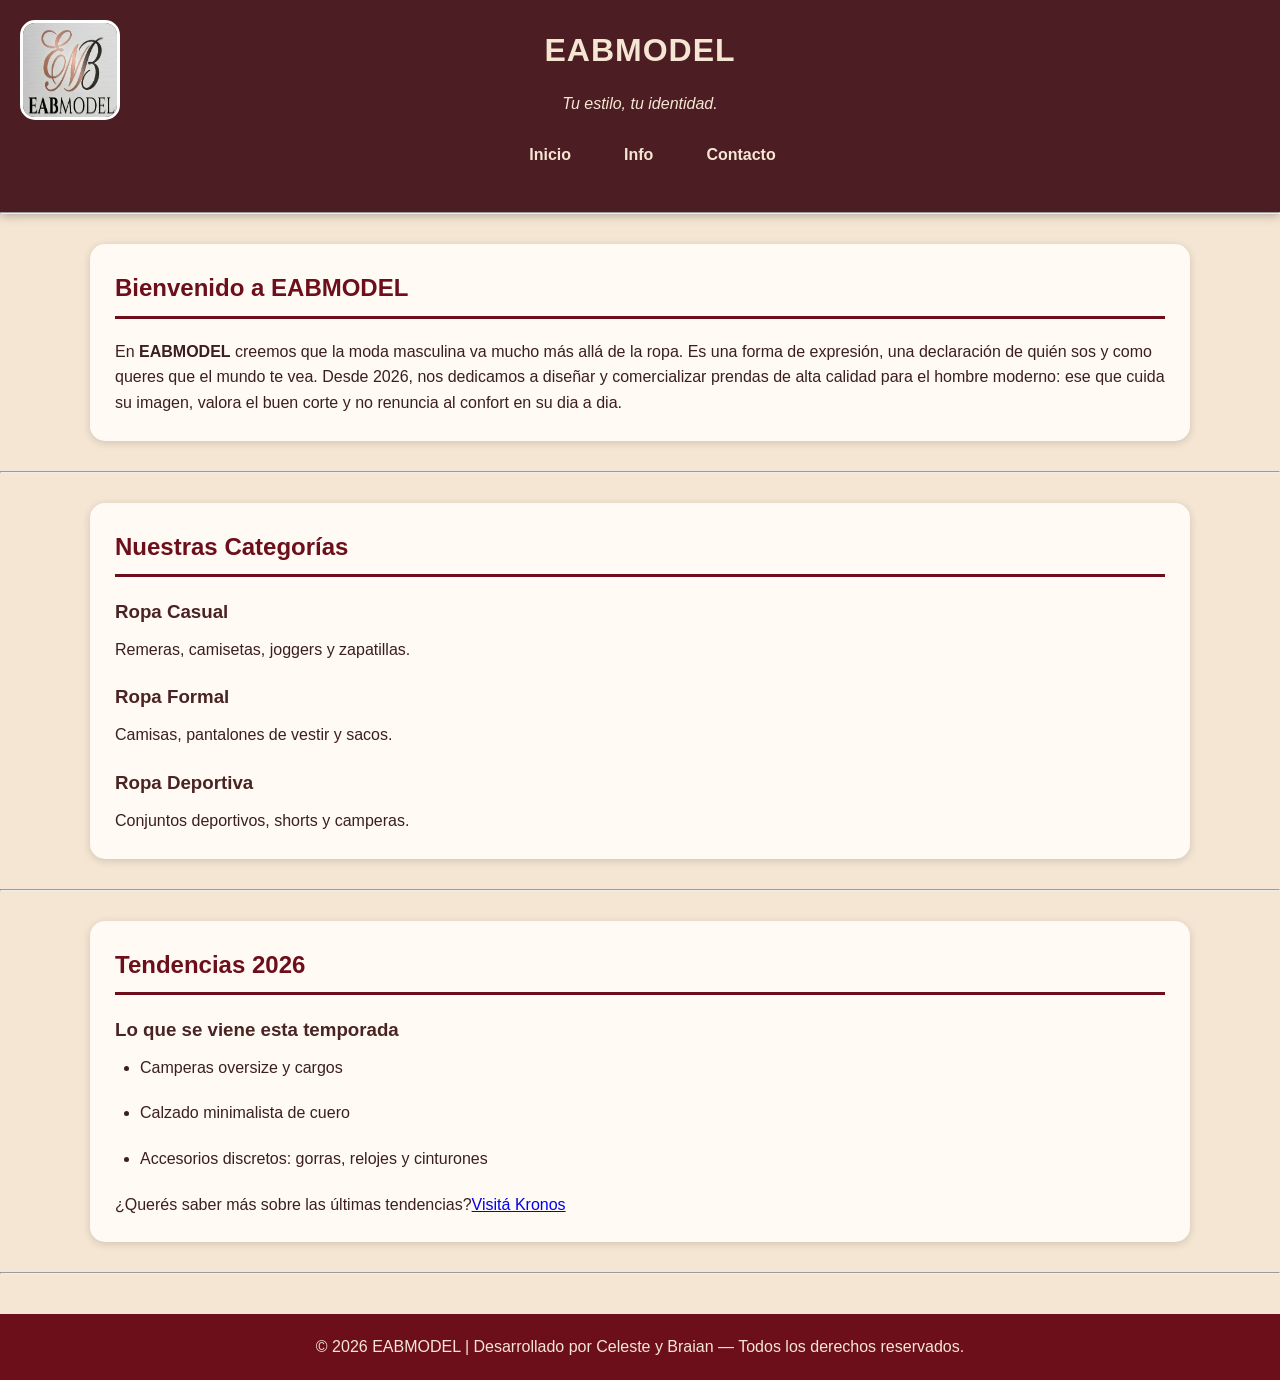
<file: index.html>
<!DOCTYPE html>
<html lang="es">
<head>
    <meta charset="UTF-8">
    <meta name="viewport" content="width=device-width, initial-scale=1.0">      
    <title>EABMODEL | Indumentaria Masculina</title>
    <link rel="stylesheet" href="style.css">
</head>
<body>
    <header>
        <img src="Imagenes/Logo_EABMODEL.jpeg" alt="Logo EABMODEL" width="100" height="100">
        <h1>EABMODEL</h1>
        <p><em>Tu estilo, tu identidad.</em></p>
        <nav>
            <ul>
                <li><a href="index.html">Inicio</a></li>
                <li><a href="info.html">Info</a></li>
                <li><a href="contacto.html">Contacto</a></li>
            </ul>
        </nav>
    </header>

    <hr>

    <main>
        <section id="bienvenida">
            <h2>Bienvenido a EABMODEL</h2>
            <p>En <strong>EABMODEL</strong> creemos que la moda masculina va mucho más allá de la ropa. Es una forma de expresión, una declaración de quién sos y como queres que el mundo te vea. Desde 2026, nos dedicamos a diseñar y comercializar prendas de alta calidad para el hombre moderno: ese que cuida su imagen, valora el buen corte y no renuncia al confort en su dia a dia.</p>
        </section>

        <hr>

        <section id="categorias">
            <h2>Nuestras Categorías</h2>
            <article>
                <h3>Ropa Casual</h3>
                <p>Remeras, camisetas, joggers y zapatillas.</p>
            </article>
            <article>
                <h3>Ropa Formal</h3>
                <p>Camisas, pantalones de vestir y sacos.</p>
            </article>
            <article>
                <h3>Ropa Deportiva</h3>
                <p>Conjuntos deportivos, shorts y camperas.</p>
            </article>
        </section>

        <hr>

        <section id="tendencias">
            <h2>Tendencias 2026</h2>
            <h3>Lo que se viene esta temporada</h3>
            <ul>
                <li>Camperas oversize y cargos</li>
                <li>Calzado minimalista de cuero</li>
                <li>Accesorios discretos: gorras, relojes y cinturones</li>
            </ul>
            <p>¿Querés saber más sobre las últimas tendencias?<a href="https://www.kronosindumentaria.com.ar/" target="_blank" rel="noopener noreferrer">Visitá Kronos</a></p>
        </section>

    </main>

    <hr>

    <footer>
        <p>&copy; 2026 EABMODEL | Desarrollado por Celeste y Braian &mdash; Todos los derechos reservados.</p>
    </footer>

</body>
</html>
</file>
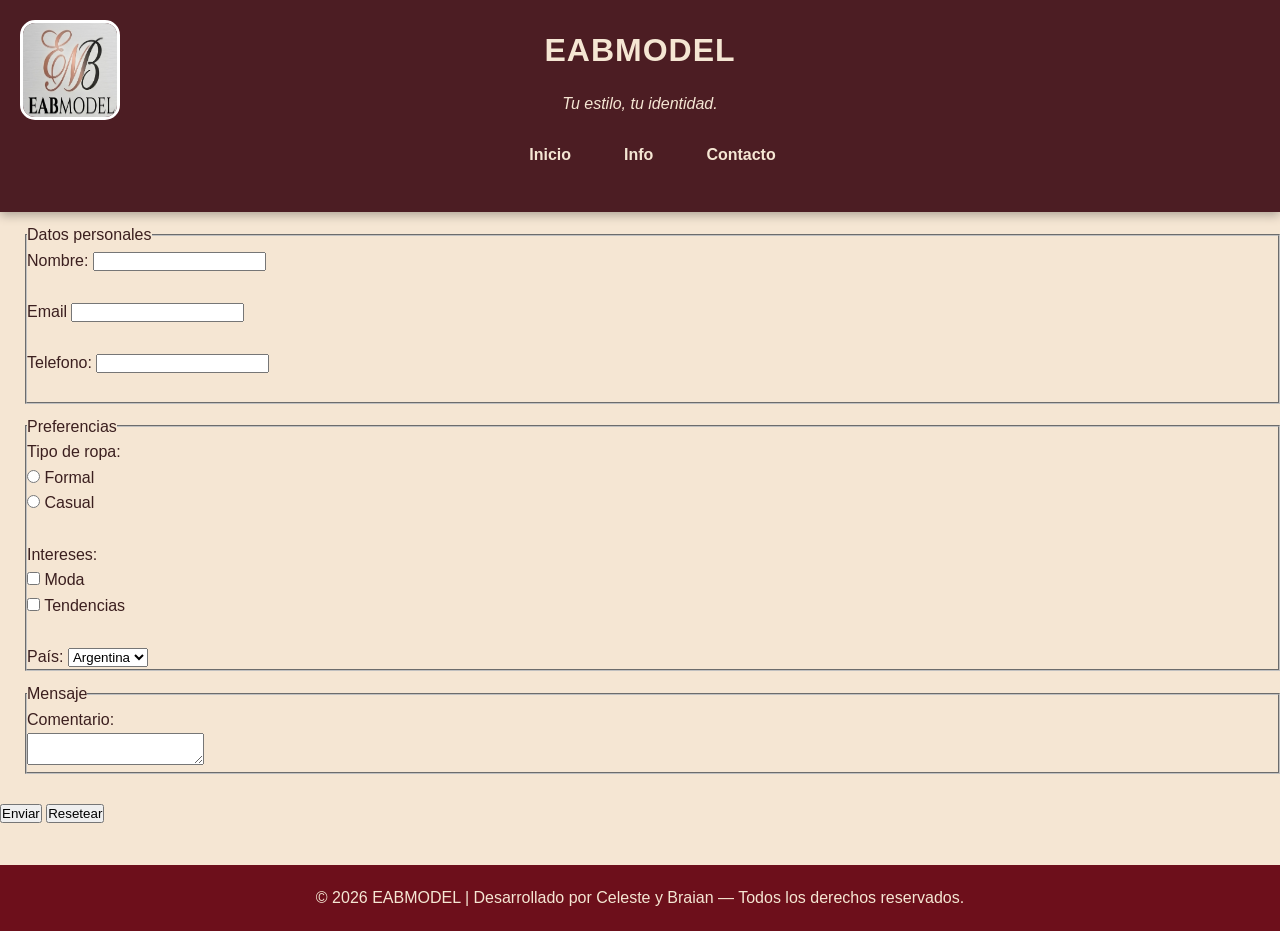
<file: contacto.html>
<!DOCTYPE html>
<html lang="en">
<head>
    <meta charset="UTF-8">
    <meta name="viewport" content="width=device-width, initial-scale=1.0">
    <title>Contacto</title>
    <link rel="stylesheet" href="style.css">
</head>

<body>
    <header>
        <img src="Imagenes/Logo_EABMODEL.jpeg" alt="Logo EABMODEL" width="100" height="100">
        <h1>EABMODEL</h1>
        <p><em>Tu estilo, tu identidad. </em></p>
        <nav>
            <ul>
                <li><a href="index.html">Inicio</a></li>
                <li><a href="info.html">Info</a></li>
                <li><a href="contacto.html">Contacto</a></li>
            </ul>
        </nav>
    </header>

    <form method="post" action="repuesta.html">
    
        <fieldset>
            <legend>Datos personales</legend>

            <label for="nombre">Nombre:</label>
            <input type="text" id="nombre" name="nombre" required><br><br>

            <label for="email">Email</label>
            <input type="email" id="email" name="email" required><br><br>

            <label for="Telefono">Telefono:</label>
            <input type="telefono" id="telefono" name="telefono" required><br><br>

        </fieldset>

        <fieldset>
            <legend>Preferencias</legend>

            <label>Tipo de ropa:</label><br>
            <input type="radio" id="formal" name="ropa" value="formal">
            <label for="formal">Formal</label><br>

            <input type="radio" id="casual" name="ropa" value="casual">
            <label for="casual">Casual</label><br><br>

            <label>Intereses:</label><br>
            <input type="checkbox" id="moda" name="interes" value="moda">
            <label for="moda">Moda</label><br>

            <input type="checkbox" id="tendencias" name="interes" value="tendencias">
            <label for="tendencias">Tendencias</label><br><br>

            <label for="pais">País:</label>
            <select id="pais" name="pais">
                <option>Argentina</option>
                <option>Chile</option>
                <option>Uruguay</option>
            </select>

        </fieldset>

        <fieldset>
            <legend>Mensaje</legend>

            <label for="mensaje">Comentario:</label><br>
            <textarea id="mensaje" name="mensaje" required></textarea>
        </fieldset>

        <br>
        <input type="submit" value="Enviar">
        <button type="reset">Resetear</button>
    </form>
    
    <footer>
        <p>&copy; 2026 EABMODEL | Desarrollado por Celeste y Braian &mdash; Todos los derechos reservados.</p>
    </footer>
</body>
</html>
</file>
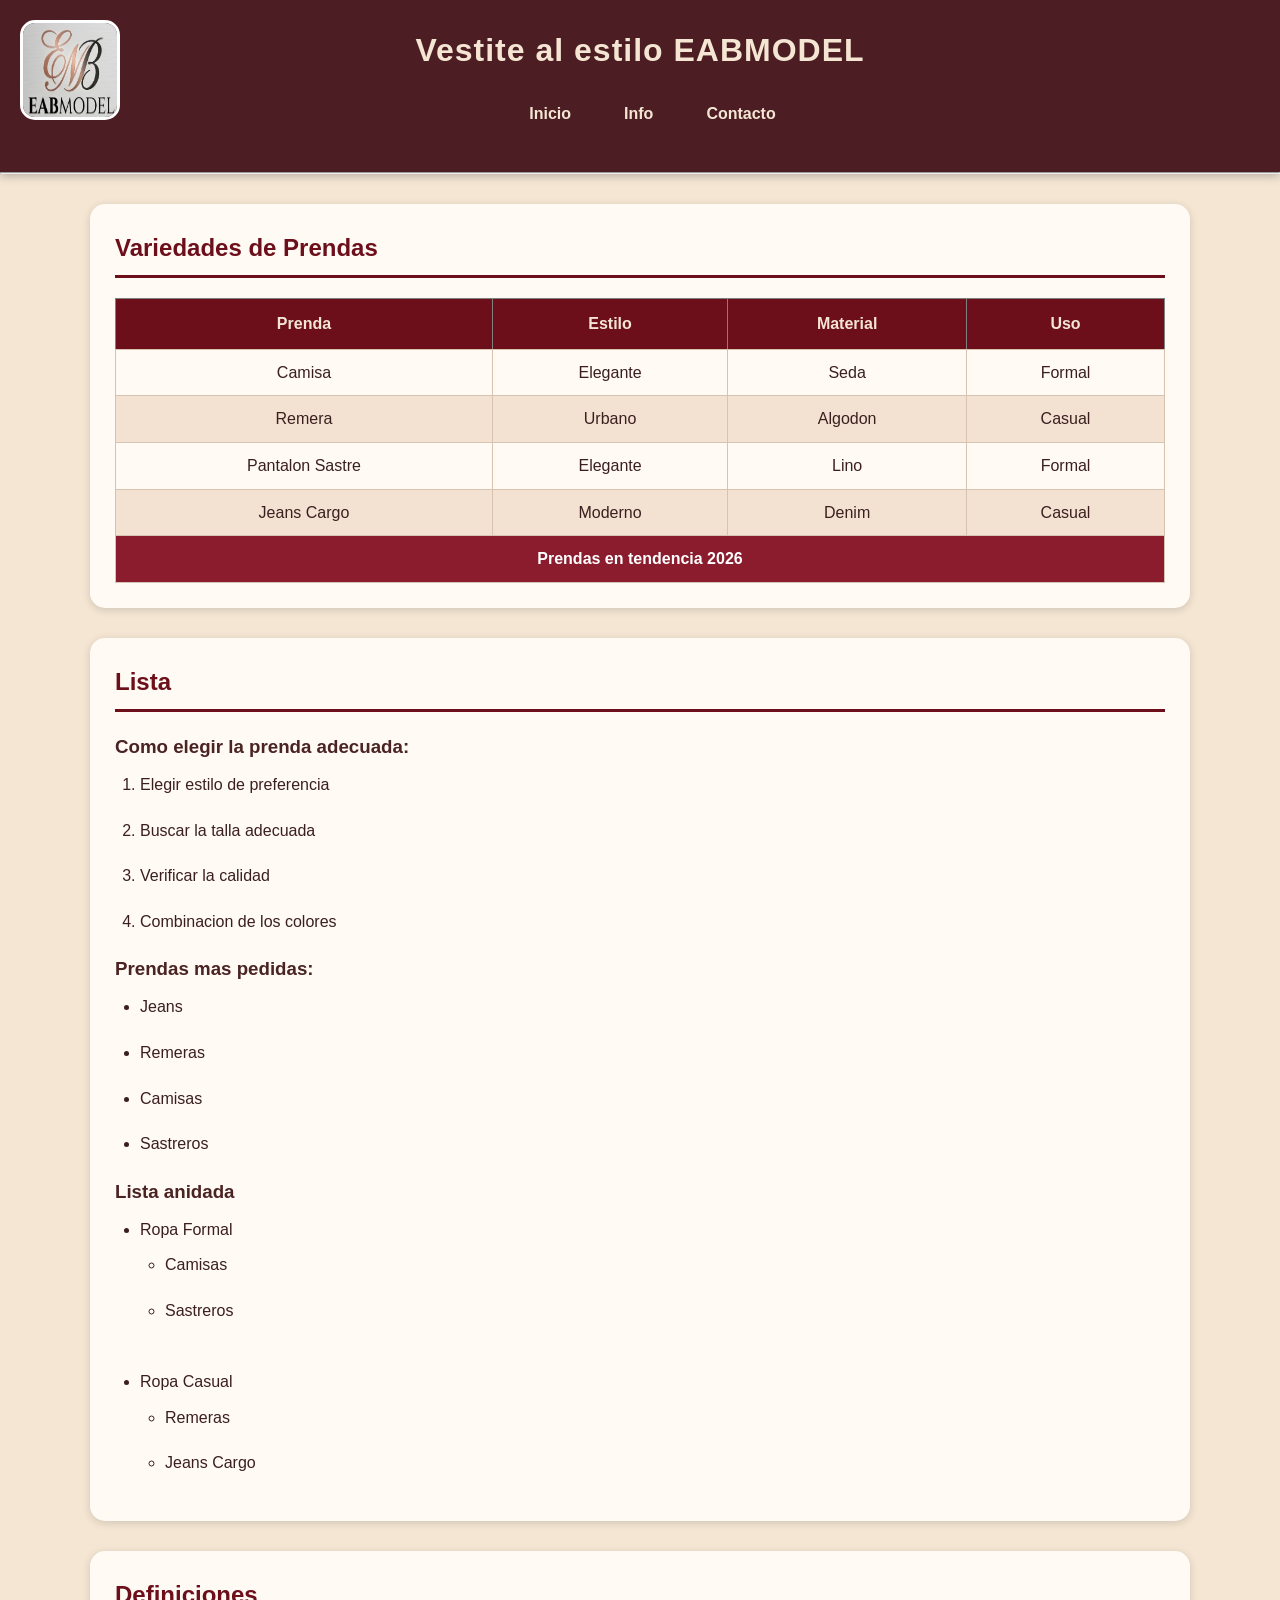
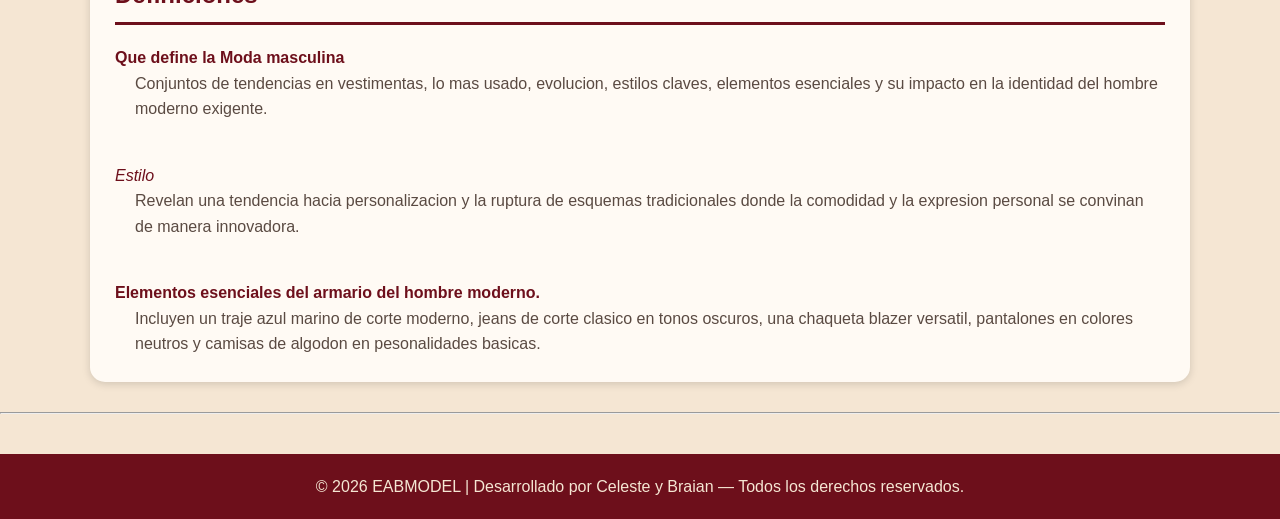
<file: info.html>
<!DOCTYPE html>
<html lang="en">
<head>
    <meta charset="UTF-8">
    <meta name="viewport" content="width=device-width, initial-scale=1.0">
    <title>Info EABMODEL</title>
    <link rel="stylesheet" href="style.css">
</head>
<body class="info-page">
    <header>
        <img src="Imagenes/Logo_EABMODEL.jpeg" alt="Logo EABMODEL" width="100" height="100">
        <h1>Vestite al estilo EABMODEL</h1>
        <nav>
        <ul>
            <li><a href="index.html">Inicio</a></li>
            <li><a href="info.html">Info</a></li>
            <li><a href="contacto.html">Contacto</a></li>
        </ul>
    </nav>
    </header>
    <hr>
    <section>
        <h2>Variedades de Prendas</h2>
        <table border="1">
            <thead>
                <tr>
                    <th>Prenda</th>
                    <th>Estilo</th>
                    <th>Material</th>
                    <th>Uso</th>
                </tr>
            </thead>
            <tbody>
                <tr>
                    <td>Camisa</td>
                    <td>Elegante</td>
                    <td>Seda</td>
                    <td>Formal</td>
                </tr>
                <tr>
                    <td>Remera</td>
                    <td>Urbano</td>
                    <td>Algodon</td>
                    <td>Casual</td>
                </tr>
                <tr>
                    <td>Pantalon Sastre</td>
                    <td>Elegante</td>
                    <td>Lino</td>
                    <td>Formal</td>
                </tr>
                <tr>
                    <td>Jeans Cargo</td>
                    <td>Moderno</td>
                    <td>Denim</td>
                    <td>Casual</td>
                </tr>
            </tbody>
            <tfoot>
                <tr>
                    <td colspan="4">Prendas en tendencia 2026</td>
                </tr>
            </tfoot>
        </table>
    </section>

    <section>
        <h2>Lista</h2>
        <h3>Como elegir la prenda adecuada:</h3>
        <ol>
            <li>Elegir estilo de preferencia</li>
            <li>Buscar la talla adecuada</li>
            <li>Verificar la calidad</li>
            <li>Combinacion de los colores</li>
        </ol>

        <h3>Prendas mas pedidas:</h3>
        <ul>
            <li>Jeans</li>
            <li>Remeras</li>
            <li>Camisas</li>
            <li>Sastreros</li>
        </ul>

        <h3>Lista anidada</h3>
        <ul>
            <li>Ropa Formal
                <ul>
                    <li>Camisas</li>
                    <li>Sastreros</li>
                </ul>
            </li>
            <br>
            <li>Ropa Casual
                <ul>
                    <li>Remeras</li>
                    <li>Jeans Cargo</li>
                </ul>
            </li>
        </ul>
        </ul>
    </section>

    <section>
        <h2>Definiciones</h2>
        <dl>
            <dt><strong>Que define la Moda masculina</strong></dt>
            <dd>Conjuntos de tendencias  en vestimentas, lo mas usado, evolucion, estilos claves, elementos esenciales y su impacto en la identidad del hombre moderno exigente.</dd><br>

            <dt><em>Estilo</em></dt>
            <dd>Revelan una tendencia hacia personalizacion y la ruptura de esquemas tradicionales donde la comodidad y la expresion personal se convinan de manera innovadora.</dd><br>

            <dt><strong>Elementos esenciales del armario del hombre moderno.</strong></dt>
            <dd>Incluyen un traje azul marino de corte moderno, jeans de corte clasico en tonos oscuros, una chaqueta blazer versatil, pantalones en colores neutros y camisas de algodon en pesonalidades basicas.</dd>
        </dl>
    </section>

    <hr>

    <footer>
        <p>&copy; 2026 EABMODEL | Desarrollado por Celeste y Braian &mdash; Todos los derechos reservados.</p>
    </footer>
</body>
</html>
</file>
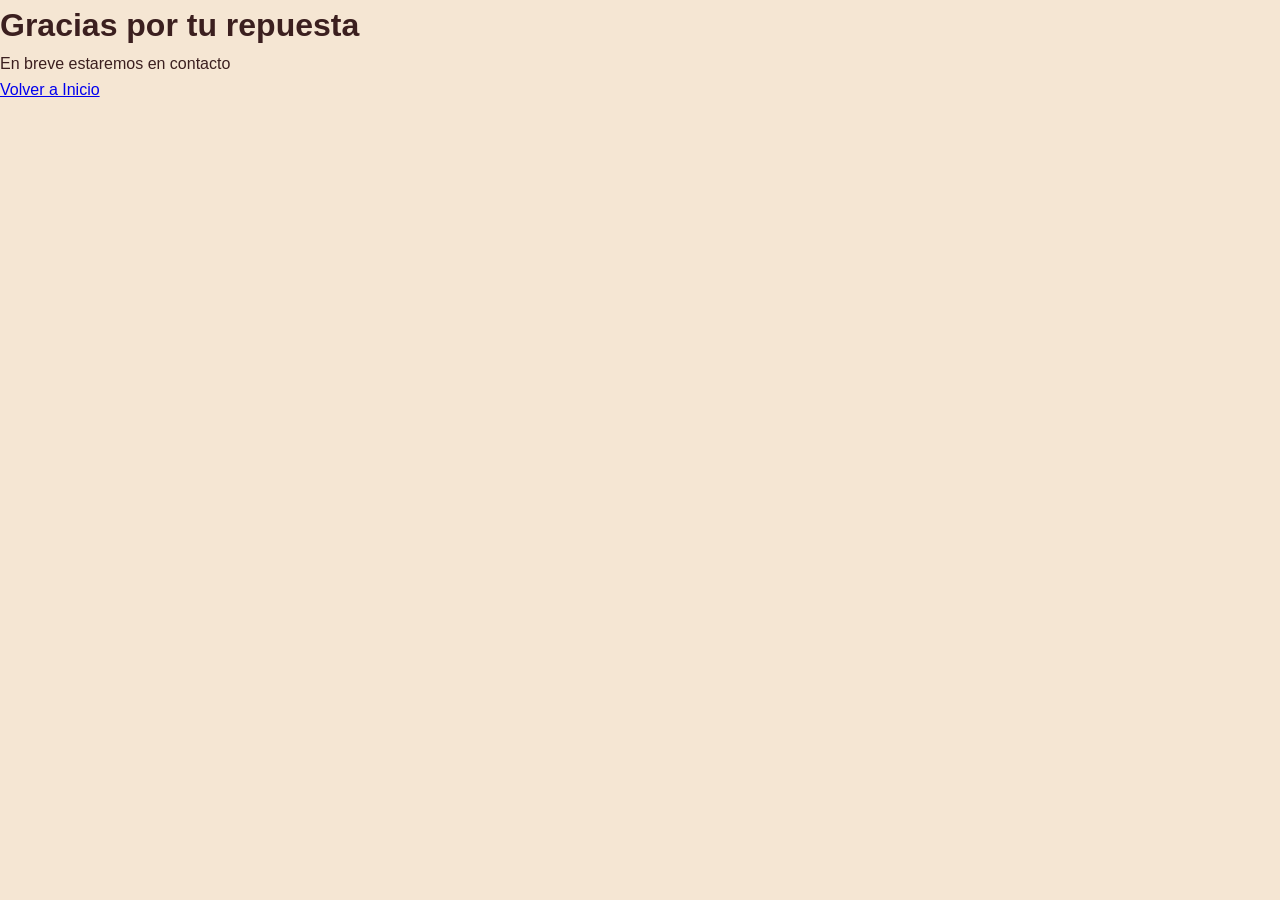
<file: repuesta.html>
<!DOCTYPE html>
<html lang="en">
<head>
    <meta charset="UTF-8">
    <meta name="viewport" content="width=device-width, initial-scale=1.0">
    <title>Repuesta</title>
    <link rel="stylesheet" href="style.css">
</head>
<body>
    <h1>Gracias por tu repuesta</h1>
    <p>En breve estaremos en contacto</p>
    <a href="index.html">Volver a Inicio</a>
</body>
</html>
</file>
<file: style.css>
*{
    margin: 0;
    padding: 0;
    box-sizing: border-box;
}


body{
    font-family: Arial, Helvetica, sans-serif;
    background-color: #f5e6d3; /* Beige */
    color: #3b1f1f;
    line-height: 1.6;
}

header{
    background-color: #4c1d23; /* Bordó */
    color: #f5e6d3;
    padding: 25px;

    /* FLEX */
    display: flex;
    flex-direction: column;
    align-items: center;
    gap: 15px;

    box-shadow: 0 3px 10px rgba(0,0,0,0.3);
}

/* ===== LOGO ===== */
body header img {
    position: absolute;
    top: 20px;
    left: 20px;
    border-radius: 15px;
    margin-bottom: 15px;
    border: 3px solid white;
}

/* ===== TITULO ===== */
header h1{
    font-size: 2rem;
    text-align: center;
    letter-spacing: 1px;
}

/* ===== NAV ===== */
nav ul{
    list-style: none;

    display: flex;
    gap: 25px;
}

nav a{
    text-decoration: none;
    color: #f5e6d3;
    font-weight: bold;
    font-size: 1rem;

    padding: 8px 14px;
    border-radius: 8px;

    transition: 0.3s;
}

nav a:hover{
    background-color: #f5e6d3;
    color: #6d0f1b;
}

/* ===== SECCIONES ===== */
section{
    width: 90%;
    max-width: 1100px;

    margin: 30px auto;

    background-color: #fffaf4;

    padding: 25px;

    border-radius: 15px;

    box-shadow: 0 2px 8px rgba(0,0,0,0.15);
}

section h2{
    color: #6d0f1b;
    margin-bottom: 20px;

    border-bottom: 3px solid #6d0f1b;
    padding-bottom: 8px;
}

section h3{
    margin-top: 20px;
    margin-bottom: 10px;
    color: #4a2323;
}

/* ===== TABLA ===== */
table{
    width: 100%;
    border-collapse: collapse;
    margin-top: 20px;
}

table th{
    background-color: #6d0f1b;
    color: #f5e6d3;
    padding: 12px;
}

table td{
    padding: 10px;
    text-align: center;
    border: 1px solid #d8c3b0;
}

table tr:nth-child(even){
    background-color: #f3e2d2;
}

tfoot td{
    background-color: #8a1c2d;
    color: white;
    font-weight: bold;
}

form fieldset legend label input button{
    width: 100%;
    border-collapse: collapse;
    margin-top: 20px;
    background-color: #6d0f1b;
    color: #f5e6d3;
    padding: 12px;
}


/* ===== LISTAS ===== */
ol, ul{
    margin-left: 25px;
    margin-top: 10px;
}

li{
    margin-bottom: 8px;
}

form fieldset{
    margin-left: 25px;
    margin-top: 10px;
}


li{
    margin-bottom: 20px;
}

/* ===== DEFINICIONES ===== */
dl dt{
    margin-top: 15px;
    color: #6d0f1b;
}

dl dd{
    margin-left: 20px;
    color: #5a4a42;
}

/* ===== FOOTER ===== */
footer{
    background-color: #6d0f1b;
    color: #f5e6d3;

    text-align: center;

    padding: 20px;
    margin-top: 40px;
}

/* ===== RESPONSIVE ===== */
@media (max-width: 768px){

    nav ul{
        flex-direction: column;
        align-items: center;
        gap: 10px;
    }

    header h1{
        font-size: 1.5rem;
    }

    table{
        font-size: 0.9rem;
    }
}
</file>
